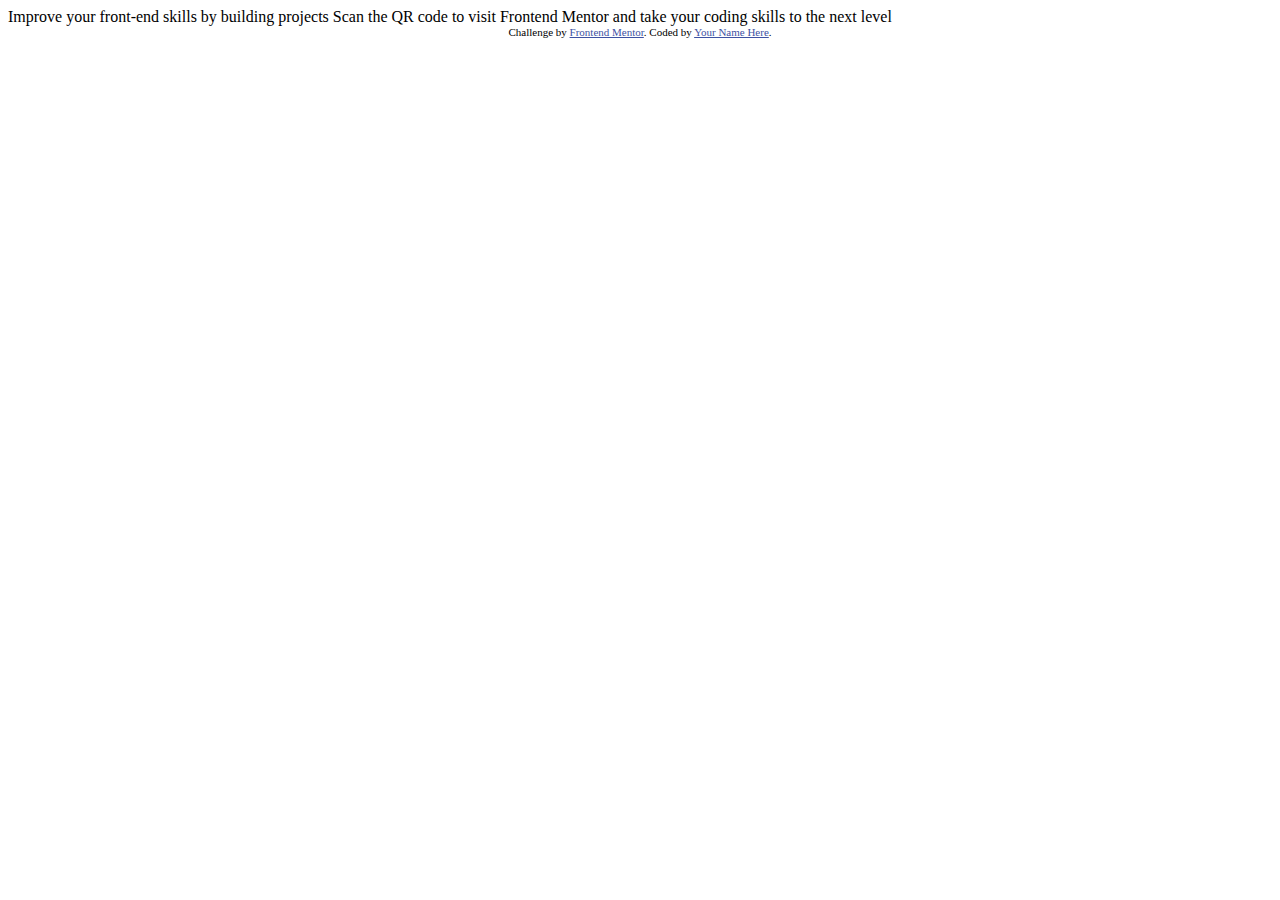
<file: index.html>
<!DOCTYPE html>
<html lang="en">
<head>
  <meta charset="UTF-8">
  <meta name="viewport" content="width=device-width, initial-scale=1.0"> <!-- displays site properly based on user's device -->

  <link rel="icon" type="image/png" sizes="32x32" href="./images/favicon-32x32.png">
  
  <title>Frontend Mentor | QR code component</title>

  <!-- Feel free to remove these styles or customise in your own stylesheet 👍 -->
  <style>
    .attribution { font-size: 11px; text-align: center; }
    .attribution a { color: hsl(228, 45%, 44%); }
  </style>
</head>
<body>

  Improve your front-end skills by building projects

  Scan the QR code to visit Frontend Mentor and take your coding skills to the next level
  
  <div class="attribution">
    Challenge by <a href="https://www.frontendmentor.io?ref=challenge" target="_blank">Frontend Mentor</a>. 
    Coded by <a href="#">Your Name Here</a>.
  </div>
</body>
</html>
</file>
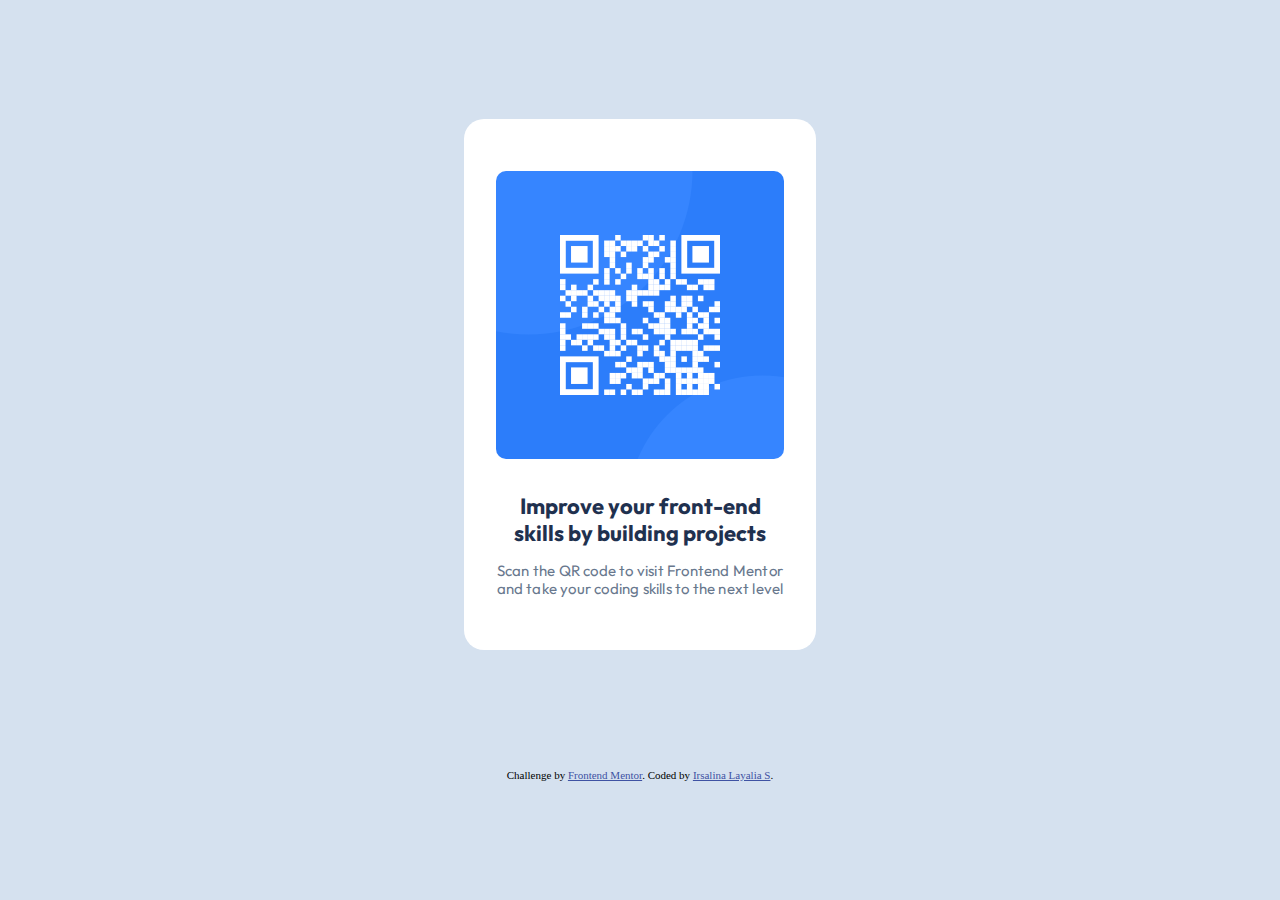
<file: src/index.html>
<!DOCTYPE html>
<html lang="en">
  <head>
    <meta charset="UTF-8" />
    <meta name="viewport" content="width=device-width, initial-scale=1.0" />
    <!-- displays site properly based on user's device -->

    <link
      rel="icon"
      type="image/png"
      sizes="32x32"
      href="../images//favicon-32x32.png"
    />
    <title>Frontend Mentor | QR code component</title>
    <link rel="stylesheet" href="qr_code.css" />
  </head>
  <body>
    <div class="background">
      <div class="qr-style">
        <div class="barcode-style">
          <img src="../images/image-qr-code.png" width="100%"/>
        </div>
        <div class="text-style">
          <p class="title">Improve your front-end skills by building projects</p>
          <p class="text-body">Scan the QR code to visit Frontend Mentor and take your coding skills to the next level</p>
        </div>
      </div>
      <div class="attribution">
        Challenge by
        <a href="https://www.frontendmentor.io?ref=challenge" target="_blank"
          >Frontend Mentor</a
        >. Coded by <a href="#">Irsalina Layalia S</a>.
      </div>
    </div>
  </body>
</html>
</file>
<file: src/qr_code.css>
@font-face {
  font-family: 'Outfit-Bold';
  src: url('../public/fonts/Outfit-Bold.ttf');
}

@font-face {
  font-family: 'Outfit-Regular';
  src: url('../public/fonts/Outfit-Regular.ttf');
}

.attribution {
    font-size: 11px;
    text-align: center;
}

.attribution a {
    color: hsl(228, 45%, 44%);
}

* {
    margin: 0;
    padding: 0;
}

.background{
    background-color: #D5E1EF;
    width: 100vw;
    height: 100vh;
    display: flex;
    flex-direction: column;
    justify-content: space-evenly;
    align-items: center;
    
}

.qr-style{
    width: 320px;
    height: 499px;
    background-color: white;
    border-radius: 20px;
    -webkit-border-radius: 20px;
    -moz-border-radius: 20px;
    -ms-border-radius: 20px;
    -o-border-radius: 20px;
    display: flex;
    flex-direction: column;
    justify-content: center;
    align-items: center;
    padding: 16px;
    gap:10px;
}

.barcode-style{
    border-radius: 10px;
    -webkit-border-radius: 10px;
    -moz-border-radius: 10px;
    -ms-border-radius: 10px;
    -o-border-radius: 10px;
    width: 288px;
    height: 288px;
    overflow: hidden;
}

.text-style{
    margin-top: 24px;
    display: flex;
    flex-direction: column;
    justify-content: center;
    align-items: center;
    /* background-color: pink; */
    padding: 0 16px 0 16px
}

.title{
    font-family: 'Outfit-Bold';
    font-size: 22px;
    color: #1F314F;
    text-align: center;
    line-height: 120%;
    margin-bottom: 16px;
}

.text-body{
    font-family: 'Outfit-Regular';
    font-size: 15px;
    color: #68778D;
    text-align: center;
    line-height: 120%;
    letter-spacing: 0.2px;
}
</file>
